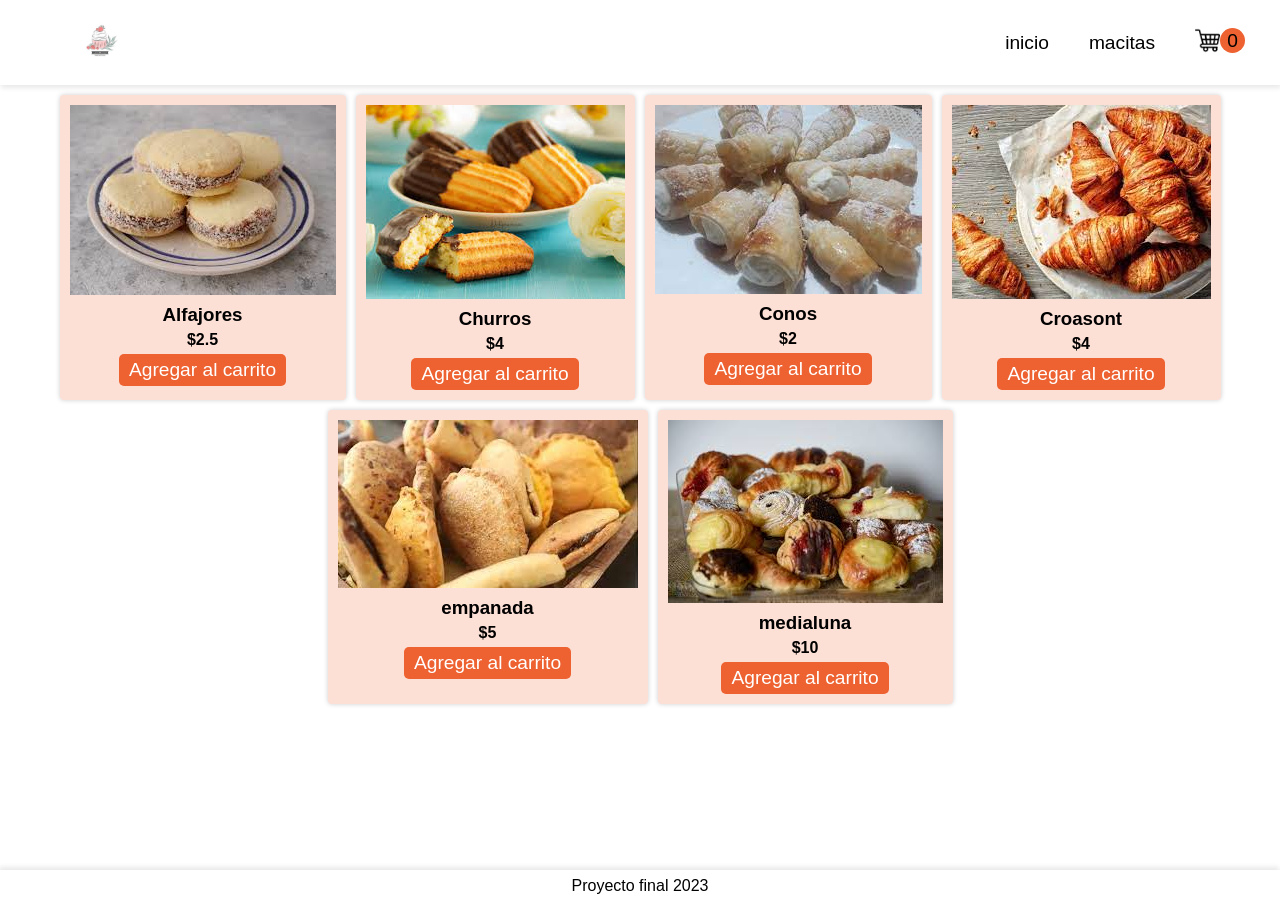
<file: 2.1/index.html>
<!DOCTYPE html>
<html lang="es">
<head>
	<meta charset="UTF-8">
	<meta http-equiv="X-UA-Compatible" content="IE=edge">
	<meta name="viewport" content="width=device-width, initial-scale=1.0">
	<link rel="stylesheet" href="style.css">
	<link rel="stylesheet" href="index.css">
	<script src="./js/masitas.js"></script>
	<script src="./js/cartService.js" defer></script>
	<script src="./js/index.js" defer></script>
	<title>REPOSTERIA ESTEFANY</title>
</head>
<body>
	<header>
		<nav>
			<a href="./index.html"><img src="./imgs/LOGO.jpg" alt="Logo" id="logo"></a>
			<div>
				<a href="index2.html">inicio</a>
				<a href="prueba.html">macitas</a>
				<a href="./cart.html" id="cart"><img src="./img/iconos/shopping-cart.png" alt=""><span id="cuenta-carrito">0</span></a>
			</div>
		</nav>
	</header>
	<main>
		<section id="productos-container">
		</section>
	</main>
	<footer> 
		<p>Proyecto final 2023</p>
	</footer>
</body>
</html>
</file>
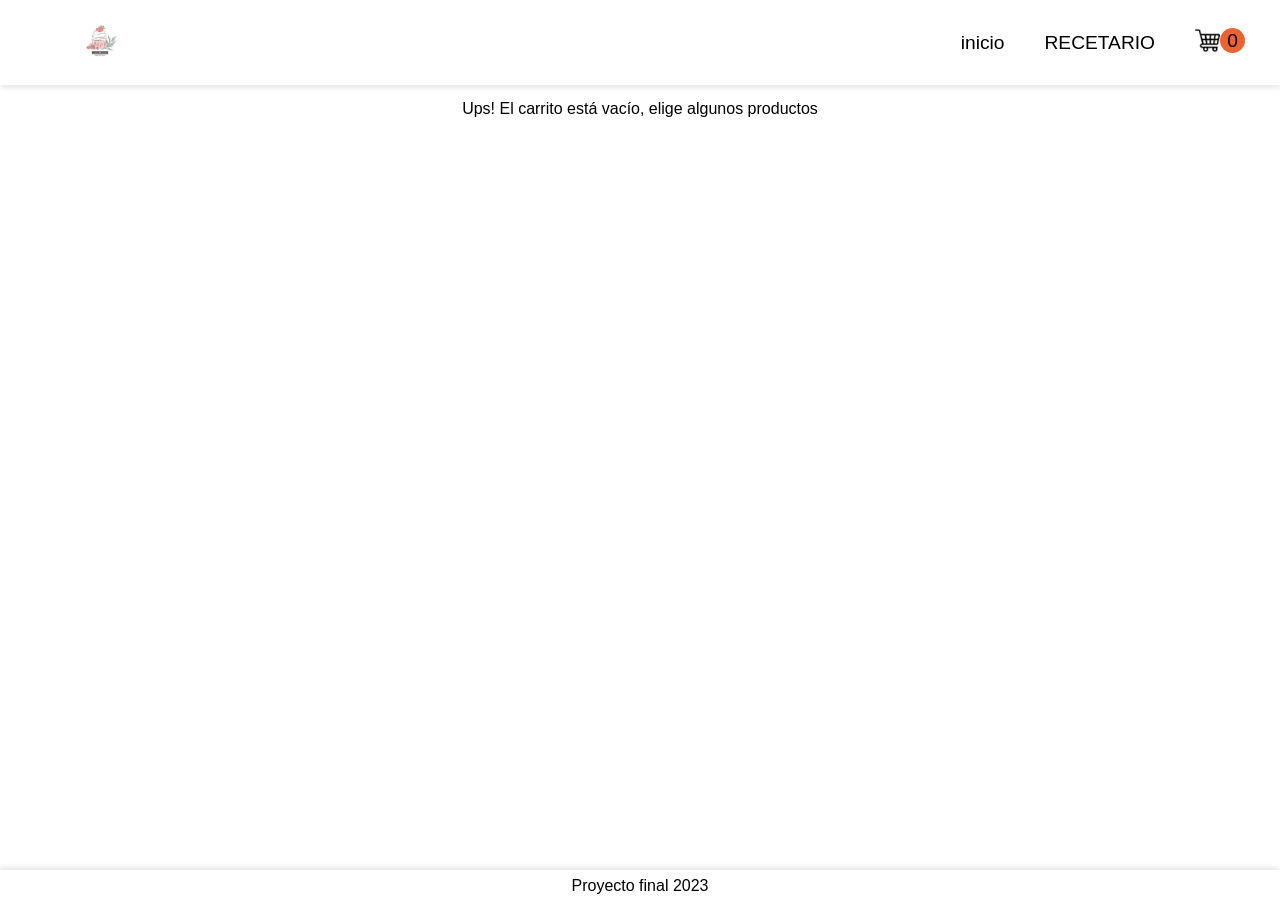
<file: 2.1/cart.html>
<!DOCTYPE html>
<html lang="es">
<head>
	<meta charset="UTF-8">
	<meta http-equiv="X-UA-Compatible" content="IE=edge">
	<meta name="viewport" content="width=device-width, initial-scale=1.0">
	<link rel="stylesheet" href="style.css">
  <link rel="stylesheet" href="cart.css">
	<script src="./js/masitas.js"></script>
  <script src="./js/cartService.js" defer></script>
	<script src="./js/cart.js" defer></script>
	<title>Carrito</title>
</head>
<body>
  <header>
		<nav>
			<a href="./index.html"><img src="./imgs/LOGO.jpg" alt="Logo" id="logo"></a>
			<div>
				<a href="index2.html">inicio</a>
				<a href="prueba.html">RECETARIO</a>
				<a href="./cart.html" id="cart"><img src="./img/iconos/shopping-cart.png" alt=""><span id="cuenta-carrito">0</span></a>
			</div>
		</nav>
	</header>
	<main>
		<p id="carrito-vacio">Ups! El carrito está vacío, 
		<a href="./index.html">elige algunos productos</a></p>
		<section id="cart-container">
		</section>
  <section id="totales">
    <p>Total unidades: <span id="cantidad">0</span></p>
    <p>Total precio: $<span id="precio">0</span></p>
    <button disabled>Comprar</button>
    <button id="reiniciar">Reiniciar</button>
  </section>
</main>
	<footer>
		<p>Proyecto final 2023</p>
	</footer>
</body>
</html>
</file>
<file: 2.1/style.css>
:root{
  --color-acento: #ee6130;
  --color-acento-claro: #ee613033;
  --color-texto: black;
}

body{
  margin: 0;
  font-family: 'Trebuchet MS', 'Lucida Sans Unicode', 'Lucida Grande', 'Lucida Sans', Arial, sans-serif;
  display: flex;
  flex-direction: column;
  height: 100vh;
}

h3, p{
  margin: 5px;
}

.escondido{
  display: none;
}

a{
  background-color: unset;
  border:unset;
  cursor:pointer;
  text-decoration: none;
  transition: 200ms;
  color: var(--color-texto);
}

button{
  transition: 200ms;
}

a:hover:not(#cart), button:hover{
  color: var(--color-acento);
}

/* Header */
header{
  box-shadow: 1px 3px 5px rgba(0, 0, 0, 0.09);
  margin-bottom: 10px;
  font-size: larger;
}

header nav{
  display: flex;
  justify-content: space-between;
  margin: 0 60px;
}

#logo{
  height: 40px;
  margin: 20px;
}

header nav div{
  display: flex;
  align-items: center;
  gap: 40px;
}

header nav img{
  height: 25px;
}

#cuenta-carrito{
  position: absolute;
  background-color: var(--color-acento);
  border-radius: 100%;
  display: inline-block;
  height: 25px;
  line-height: 25px;
  aspect-ratio: 1;
  text-align: center;
  /* margin-bottom: 15px; */
}

footer{
  text-align: center;
  box-shadow: -1px -3px 5px rgba(0, 0, 0, 0.09);
  padding-top: 2px;
  margin-top: auto;
}

footer a{
  text-decoration: underline;
}
</file>
<file: 2.1/index.css>
#productos-container{
  display: flex;
  flex-wrap: wrap;
  gap: 10px;
justify-content: center;}

.tarjeta-producto{
  background-color: var(--color-acento-claro);
  text-align: center;
  padding: 10px;
  max-width: 400px;
  box-shadow: 0px 0px 5px rgba(0, 0, 0, 0.2);
  border-radius: 4px;
  transition: 200ms;
}

.tarjeta-producto:hover{
  box-shadow: 0px 5px 5px rgba(0, 0, 0, 0.2);
  translate: 0px -5px;
}

.tarjeta-producto img{
  max-width:100%;
  aspect-ratio: 1.5;
}

.precio{
  font-weight: 600;
}

.tarjeta-producto button{
  font-size: larger;
  background-color: var(--color-acento);
  border-radius: 5px;
  padding: 5px 10px;
  color: white;
  border:unset;
  cursor:pointer;
}
</file>
<file: 2.1/cart.css>
#cart-container{
  max-width: 500px;
  margin: auto;
}

.tarjeta-producto{
  display: flex;
  align-items: center;
  height: 100px;
  gap: 20px;
}

.tarjeta-producto img{
  height: 100%;
}

.tarjeta-producto h3{
  width: 130px;
}
.tarjeta-producto div{
  background-color: var(--color-acento-claro);
  padding: 3px;
  border-radius: 5px;
}

#totales{
  text-align: center;
}

#carrito-vacio{
  text-align: center;
}
</file>
